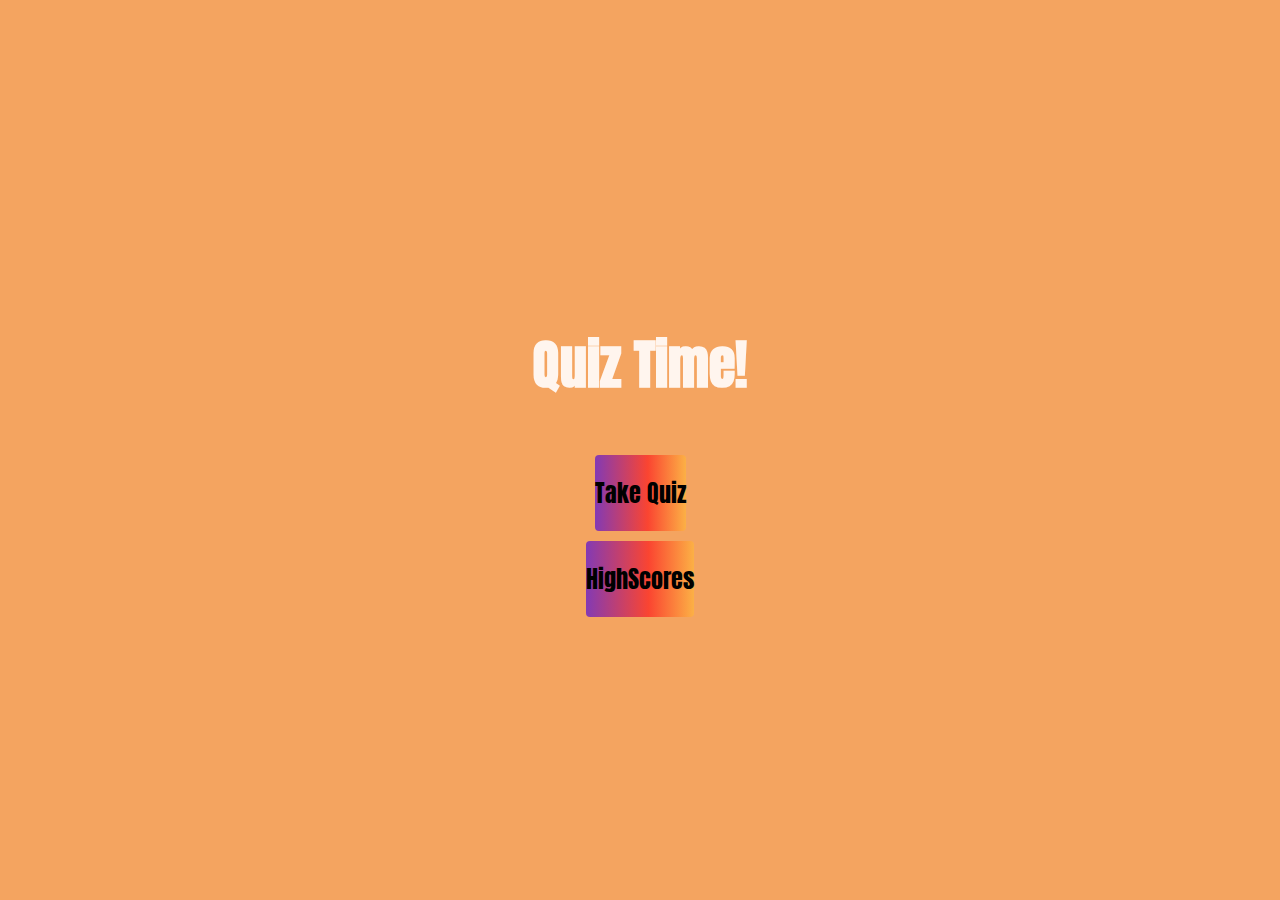
<file: index.html>
<!DOCTYPE html>
<html lang="en">
<head>
    <meta charset="UTF-8">
    <meta http-equiv="X-UA-Compatible" content="IE=edge">
    <meta name="viewport" content="width=device-width, initial-scale=1.0">
    <title>Quiz Home Page</title>
    <link rel="stylesheet" href="assets/css/style.css">
</head>
<body>
    <div class="container">
        <div id="home" class="flex-column flex-center">
            <h1>Quiz Time!</h1>
            <a href="quiz.html" class="btn">Take Quiz</a>
            <a href="highscores.html" class="btn" id="highscores-btn">HighScores</a>
        </div>
    </div>
</body>
</html>
</file>
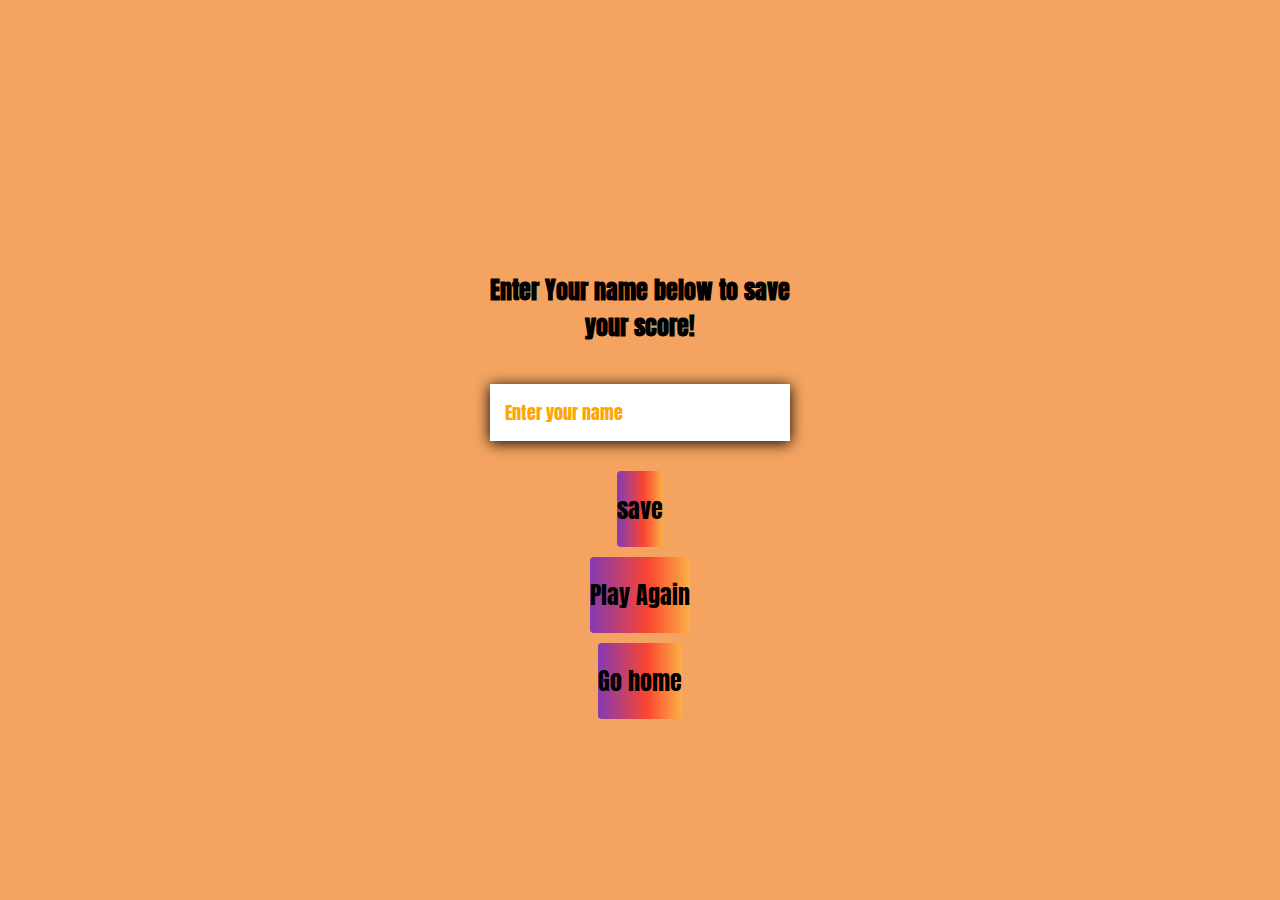
<file: end.html>
<!DOCTYPE html>
<html lang="en">
<head>
    <meta charset="UTF-8">
    <meta http-equiv="X-UA-Compatible" content="IE=edge">
    <meta name="viewport" content="width=device-width, initial-scale=1.0">
    <title>End Page</title>
    <link rel="stylesheet" href="assets/css/style.css">
</head>
<body>
    <div class="container">
        <div id="end" class="flex-center flex-column">
            <h1 id="finalScore">0</h1>
            <form class="end-form-container">
                <h2 id="end-text"> Enter Your name below to save your score!</h2>
                <input type="text" name ="name" id="username" placeholder="Enter your name">
                <button class="btn" id="saveScoreBtn" type="submit" onclick="SaveHighScore(event)" disabled>save</button>
            </form>
            <a href="/index.html" class="btn">Play Again</a>
            <a href="/" class="btn">Go home</a>
        </div>
    </div>
    <script src="/assets/js/end.js"></script>
</body>
</html>
</file>
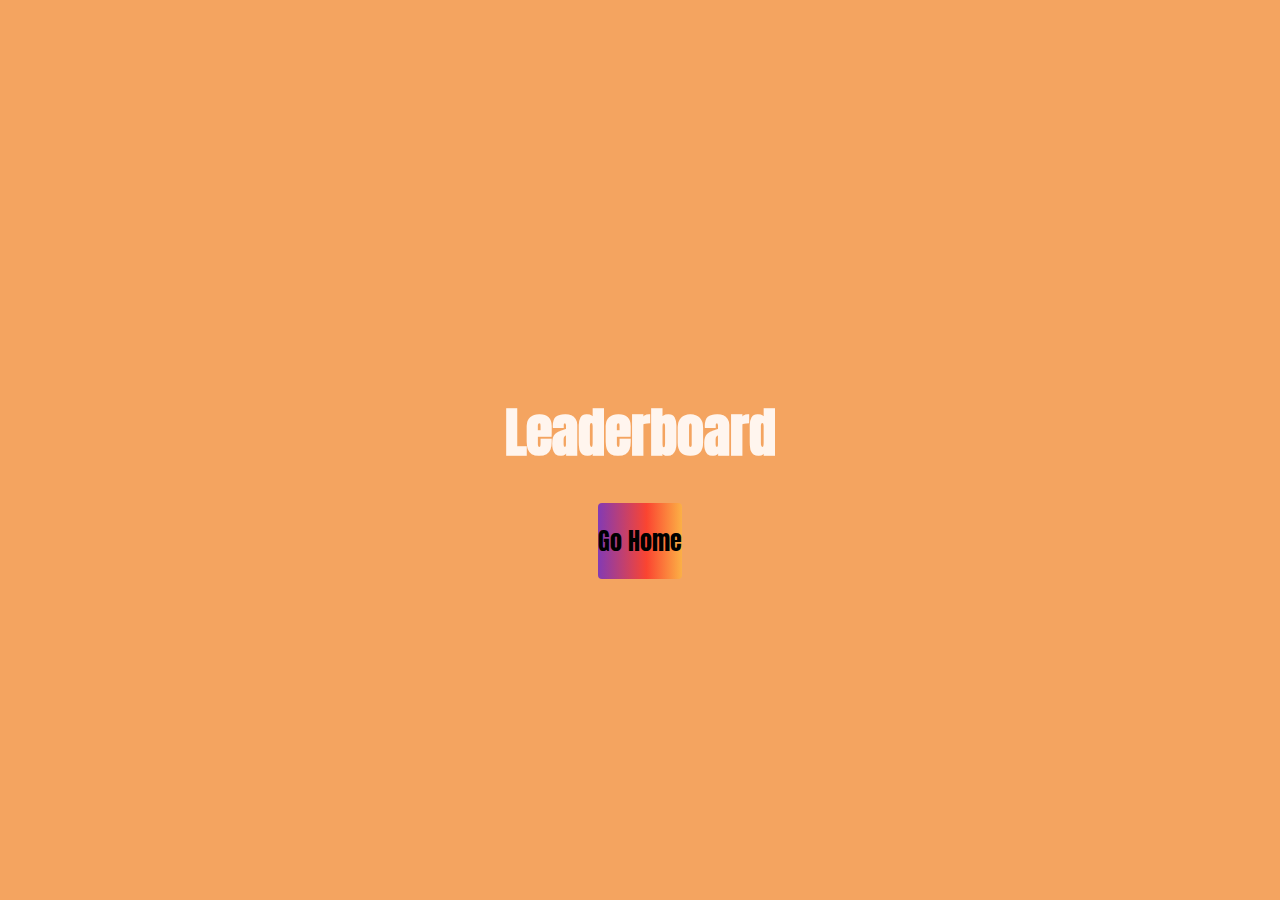
<file: highscores.html>
<!DOCTYPE html>
<html lang="en">
<head>
    <meta charset="UTF-8">
    <meta http-equiv="X-UA-Compatible" content="IE=edge">
    <meta name="viewport" content="width=device-width, initial-scale=1.0">
    <title>HighScores</title>
    <link rel="stylesheet" href="assets/css/style.css">
    <link rel="stylesheet" href="assets/css/highscores.css">
</head>
<body>
    <div class="container">
        <div id="highScores" class="flex-center flex-column">
            <h1 id="finalScore">Leaderboard</h1>
            <ul id='highScoreList'>
                <a href="index.html" class="btn">Go Home</a>
            </ul>
        </div>
    </div>
    <script src="/assets/js/highscores.js"></script>
</body>
</html>
</file>
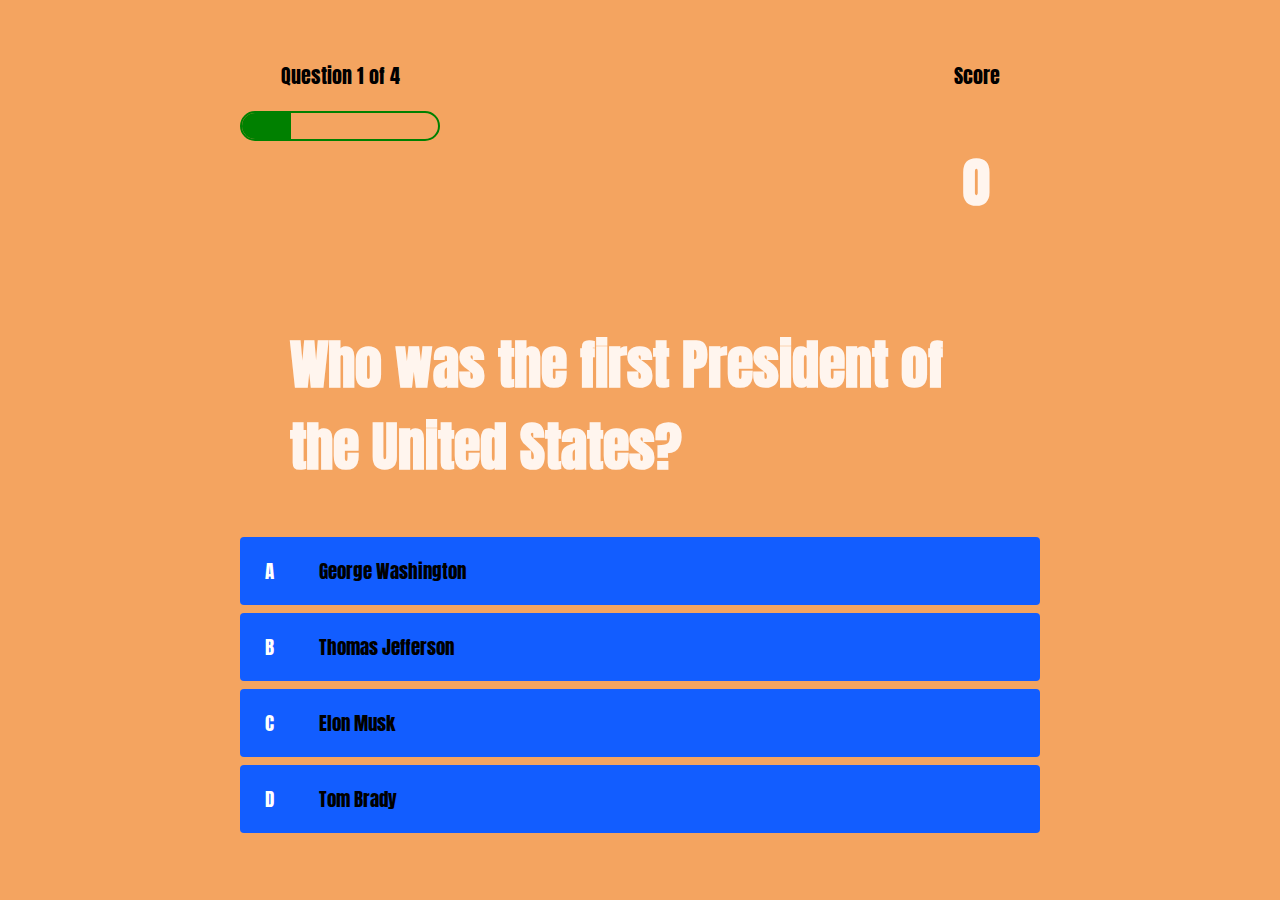
<file: quiz.html>
<!DOCTYPE html>
<html lang="en">
<head>
    <meta charset="UTF-8">
    <meta http-equiv="X-UA-Compatible" content="IE=edge">
    <meta name="viewport" content="width=device-width, initial-scale=1.0">
    <title>Quiz page</title>
    <link rel="stylesheet" href="assets/css/style.css">
    <link rel="stylesheet" href="assets/css/quiz.css">
</head>
<body>
    <div class="container">
        <div id="game" class="justify-center flex-column">
            <div id="hud">
                <div class="hud-item">
                    <p id="progressText" class="hud-prefix">
                        Question
                    </p>
                    <div id="progressBar">
                        <div id="progressBarFull"></div>
                    </div>
                </div>
                <div class="hud-item">
                    <p class="hud-prefix">
                        Score
                    </p>
                    <h1 class="hud-main-text" id="score">
                        0
                    </h1>
                </div>
            </div>
            <h1 id="question">What is the answer to this question?</h1>
            <div class="choice-container">
                <p class="choice-prefix">A</p>
                <p class="choice-text" data-number="1">Choice</p>
            </div>
            <div class="choice-container">
                <p class="choice-prefix">B</p>
                <p class="choice-text" data-number="2">Choice</p>
            </div>
            <div class="choice-container">
                <p class="choice-prefix">C</p>
                <p class="choice-text" data-number="3">Choice</p>
            </div>
            <div class="choice-container">
                <p class="choice-prefix">D</p>
                <p class="choice-text" data-number="4">Choice</p>
            </div>

        </div>
    </div>
    <script src="assets/js/script.js"></script>
</body>
</html>
</file>
<file: assets/css/style.css>
@import url('https://fonts.googleapis.com/css2?family=Anton&display=swap');

:root{
    background-color: sandybrown;
}

*{
    box-sizing: border-box;
    margin: 0;
    padding: 0;
    font-size: 62.5%;
    font-family: 'Anton', sans-serif;
}

h1{
    font-size: 5.4rem;
    color:seashell;
    margin: 5rem;
}

h2{
    font: 4.2rem;
    margin-bottom: 4rem;
}

.container{
    width: 100vw;
    height: 100vh;
    display: flex;
    justify-content: center;
    align-items: center;
    max-width: 80rem;
    margin: 0 auto;
}

.flex-column{
    display: flex;
    flex-direction: column;
}

.flex-center{
    justify-content: center;
    align-items: center;
}

.btn{
    font-size: 2.4rem;
    padding: 2rem 0;
    text-align: center;
    width: 3orem;
    margin-bottom: 1rem;
    text-decoration: none;
    color: black;
    background: linear-gradient(90deg, rgba(131,58,180,1) 0%, rgba(253,29,29,0.7044309701492537) 58%, rgba(252,176,69,1) 100%);
    border-radius: 4px;
}

.btn:hover{
    box-shadow: 0 0.4rem 1.4rem 0 rgb(8, 114, 244, 0.6);
    transition: transform 150ms;
    transform: scale(1.03);
}

/* End page CSS */

.end-form-container{
    width: 100%;
    display: flex;
    flex-direction: column;
    align-items: center;
    max-width: 30rem;
}

input {
    margin-bottom: 1rem;
    width: 20rem;
    padding: 1.5rem;
    font-size: 1.8rem;
    border: none;
    box-shadow: 0 0.2rem 1.4rem 0 black;
}

input::placeholder{
    color: orange;
}

#username {
    margin-bottom: 3rem;
    width: 100%;
    outline: none;
}

#end-text{
    font-size: 2.4rem;
    color:black;
    text-align: center;
}

#saveScoreBtn{
    border: none;
}
</file>
<file: assets/css/highscores.css>
#highScorelist{
    list-style: none;
    margin-bottom: 4rem;
}

.high-score {
    font-size: 2.8rem;
    margin-bottom: 0.5rem;
}
</file>
<file: assets/css/quiz.css>
.choice-container{
    display: flex;
    margin-bottom: 0.8rem;
    width: 100%;
    border-radius: 4px;
    background: rgb(18, 93, 255);
    font-size: 3rem;
    min-width: 80rem;
}

.choice-container:hover{
    box-shadow:0 0.4rem 1.4rem 0 rgb(8, 114, 244, 0.6) ;

}

.choice-prefix{
    padding: 2rem 2.5rem;
    color: white;
}

.choice-text{
    padding: 2rem;
    width: 100%;
}

/* Heads up display */
 #hud{
     display: flex;
     justify-content: space-between;
 }

.hud-prefix {
    text-align: center;
    font-size: 2rem;
}

.hud-main-text{
    text-align: center;
}

#progressBar{
    width: 20rem;
    height: 3rem;
    border: 0.2rem solid green;
    margin-top: 2rem;
    border-radius: 50px;
    overflow: hidden;
}

#progressBarFull{
    height: 100%;
    background: green;
    width: 0%;
}
</file>
